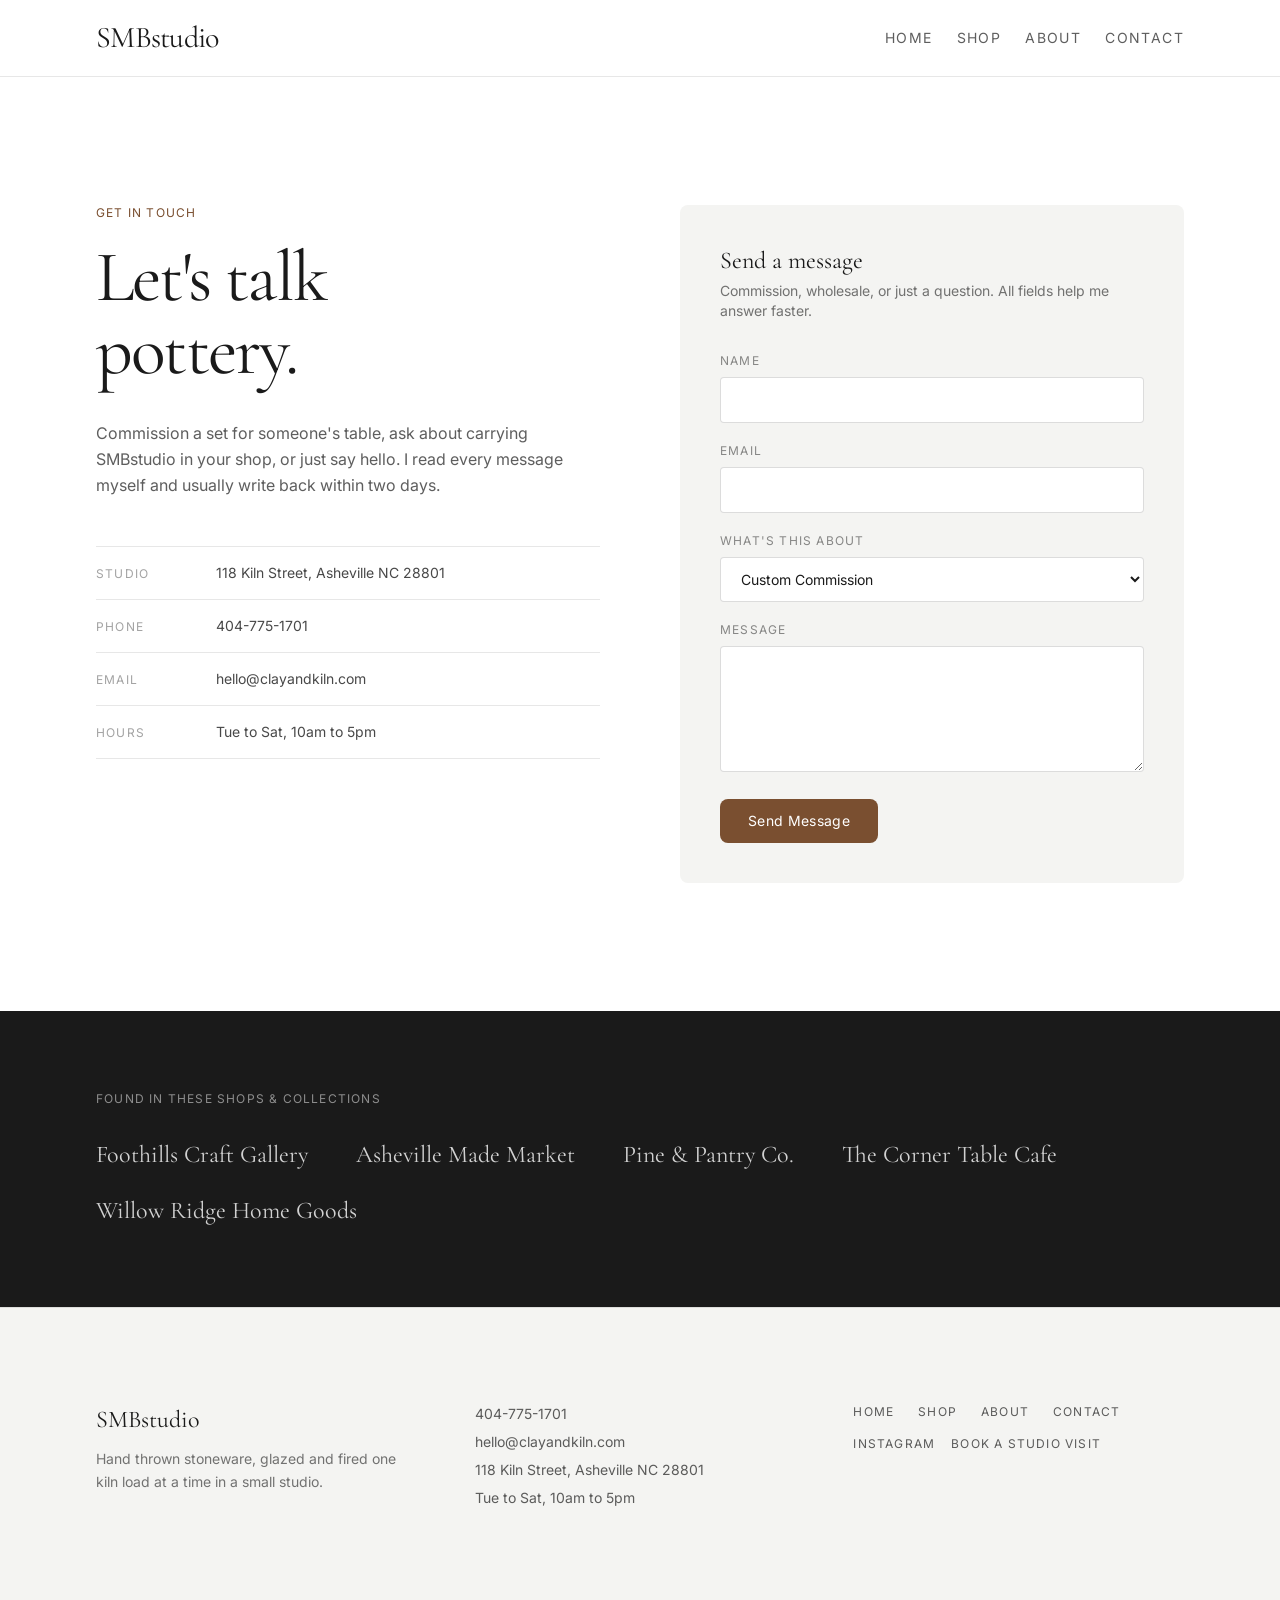
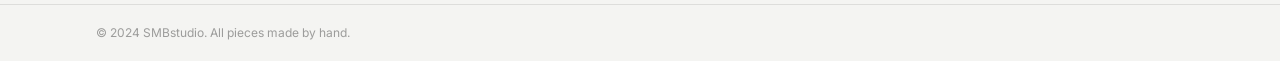
<file: contact.html>
<!DOCTYPE html><html lang="en"><head>
<meta charset="utf-8"/>
<meta name="viewport" content="width=device-width, initial-scale=1"/>
<title>Contact — Clay &amp; Kiln Pottery | Custom Orders &amp; Wholesale</title>
<meta name="description" content="Reach out to Clay &amp; Kiln Pottery about custom commissions, wholesale accounts, or general questions. Based in Asheville, NC, replies within two business days."/>
<link rel="canonical" href="https://smbstudio-97dd.sites.tibly.ai/contact"/>
<meta property="og:type" content="website"/>
<meta property="og:url" content="https://smbstudio-97dd.sites.tibly.ai/contact"/>
<meta property="og:site_name" content="SMBstudio"/>
<meta property="og:title" content="Contact — Clay &amp; Kiln Pottery | Custom Orders &amp; Wholesale"/>
<meta property="og:description" content="Reach out to Clay &amp; Kiln Pottery about custom commissions, wholesale accounts, or general questions. Based in Asheville, NC, replies within two business days."/>
<meta name="twitter:card" content="summary_large_image"/>
<link rel="icon" href="/favicon.svg" type="image/svg+xml"/>
<link rel="preconnect" href="https://fonts.googleapis.com"/>
<link rel="preconnect" href="https://fonts.gstatic.com" crossorigin=""/>
<link href="https://fonts.googleapis.com/css2?family=Cormorant+Garamond:ital,wght@0,400;0,500;0,600;1,400&amp;family=Inter:wght@400;500;600&amp;display=swap" rel="stylesheet"/>
<link rel="stylesheet" href="/styles.css?v=6ec31b27"/>
</head>
<body>
<!-- block:header -->
<header class="w-full bg-white border-b border-ink/10 sticky top-0 z-30">
  <div class="max-w-6xl mx-auto px-5 sm:px-8 py-5 flex flex-col sm:flex-row sm:items-center sm:justify-between gap-3">
    <a href="/" class="font-display text-2xl md:text-3xl tracking-tight text-ink">
      <span data-tibly-field="business-name">SMBstudio</span>
    </a>
    <nav class="flex flex-wrap gap-x-6 gap-y-2 font-body text-xs sm:text-sm uppercase tracking-widest text-ink/70">
      <a href="/" class="hover:text-accent-600 transition-colors duration-200">Home</a>
      <a href="/shop" class="hover:text-accent-600 transition-colors duration-200">Shop</a>
      <a href="/about" class="hover:text-accent-600 transition-colors duration-200">About</a>
      <a href="/contact" class="hover:text-accent-600 transition-colors duration-200">Contact</a>
    </nav>
  </div>
</header>
<!-- /block:header -->
<!-- block:inquiry-cta -->
<section class="bg-white" data-block="inquiry-cta">
  <div class="max-w-6xl mx-auto px-5 sm:px-8 py-20 md:py-32 grid grid-cols-1 lg:grid-cols-2 gap-14 lg:gap-20">
    <div class="max-w-prose">
      <p class="font-body text-xs uppercase tracking-widest text-brand-600 mb-5">Get in Touch</p>
      <h1 class="font-display text-5xl md:text-7xl leading-[1.02] tracking-tight text-ink mb-8">
        Let&#39;s talk<br class="hidden sm:block"/> pottery.
      </h1>
      <p class="font-body text-base text-ink/70 leading-relaxed mb-12">
        Commission a set for someone&#39;s table, ask about carrying
        <span data-tibly-field="business-name">SMBstudio</span> in your shop, or just say hello.
        I read every message myself and usually write back within two days.
      </p>

      <dl class="font-body text-sm text-ink/80 divide-y divide-ink/10 border-t border-b border-ink/10">
        <div class="py-4 flex flex-col sm:flex-row sm:items-baseline gap-1 sm:gap-6">
          <dt class="uppercase tracking-widest text-xs text-ink/40 sm:w-24 shrink-0">Studio</dt>
          <dd data-tibly-field="address">118 Kiln Street, Asheville NC 28801</dd>
        </div>
        <div class="py-4 flex flex-col sm:flex-row sm:items-baseline gap-1 sm:gap-6">
          <dt class="uppercase tracking-widest text-xs text-ink/40 sm:w-24 shrink-0">Phone</dt>
          <dd>
            <a href="tel:4047751701" data-tibly-field="phone" class="hover:text-accent-600 transition-colors duration-200">404-775-1701</a>
          </dd>
        </div>
        <div class="py-4 flex flex-col sm:flex-row sm:items-baseline gap-1 sm:gap-6">
          <dt class="uppercase tracking-widest text-xs text-ink/40 sm:w-24 shrink-0">Email</dt>
          <dd>
            <a href="mailto:hello@clayandkiln.com" data-tibly-field="email" class="hover:text-accent-600 transition-colors duration-200 break-words">hello@clayandkiln.com</a>
          </dd>
        </div>
        <div class="py-4 flex flex-col sm:flex-row sm:items-baseline gap-1 sm:gap-6">
          <dt class="uppercase tracking-widest text-xs text-ink/40 sm:w-24 shrink-0">Hours</dt>
          <dd data-tibly-field="hours">Tue to Sat, 10am to 5pm</dd>
        </div>
      </dl>
    </div>

    <div class="card p-6 sm:p-10">
      <p class="font-display text-2xl text-ink mb-1">Send a message</p>
      <p class="font-body text-sm text-ink/60 mb-8">Commission, wholesale, or just a question. All fields help me answer faster.</p>
      <form method="POST" action="https://api.tibly.ai/api/public/site-forms" class="space-y-5">
        <input type="hidden" name="_page" value="/contact"/>
        <input type="text" name="_gotcha" class="hidden" tabindex="-1" autocomplete="off" aria-hidden="true"/>

        <div>
          <label for="name" class="block font-body text-xs uppercase tracking-widest text-ink/50 mb-2">Name</label>
          <input id="name" name="name" type="text" required="" class="w-full bg-white border border-ink/15 rounded-sm px-4 py-3 font-body text-sm text-ink focus:outline-none focus:ring-2 focus:ring-brand-300 focus:border-brand-400"/>
        </div>

        <div>
          <label for="email" class="block font-body text-xs uppercase tracking-widest text-ink/50 mb-2">Email</label>
          <input id="email" name="email" type="email" required="" class="w-full bg-white border border-ink/15 rounded-sm px-4 py-3 font-body text-sm text-ink focus:outline-none focus:ring-2 focus:ring-brand-300 focus:border-brand-400"/>
        </div>

        <div>
          <label for="topic" class="block font-body text-xs uppercase tracking-widest text-ink/50 mb-2">What&#39;s this about</label>
          <select id="topic" name="topic" class="w-full bg-white border border-ink/15 rounded-sm px-4 py-3 font-body text-sm text-ink focus:outline-none focus:ring-2 focus:ring-brand-300 focus:border-brand-400">
            <option>Custom Commission</option>
            <option>Wholesale Inquiry</option>
            <option>General Question</option>
          </select>
        </div>

        <div>
          <label for="message" class="block font-body text-xs uppercase tracking-widest text-ink/50 mb-2">Message</label>
          <textarea id="message" name="message" rows="5" required="" class="w-full bg-white border border-ink/15 rounded-sm px-4 py-3 font-body text-sm text-ink focus:outline-none focus:ring-2 focus:ring-brand-300 focus:border-brand-400"></textarea>
        </div>

        <button type="submit" class="btn w-full sm:w-auto">Send Message</button>
      </form>
    </div>
  </div>
</section>
<!-- /block:inquiry-cta -->
<!-- block:clients-strip -->
<section class="bg-ink" data-block="clients-strip">
  <div class="max-w-6xl mx-auto px-5 sm:px-8 py-14 md:py-20">
    <p class="font-body text-xs uppercase tracking-widest text-white/50 mb-8 text-center md:text-left">Found in these shops &amp; collections</p>
    <div class="flex flex-wrap justify-center md:justify-start items-center gap-x-12 gap-y-6">
      <span class="font-display text-xl md:text-2xl text-white/80">Foothills Craft Gallery</span>
      <span class="font-display text-xl md:text-2xl text-white/80">Asheville Made Market</span>
      <span class="font-display text-xl md:text-2xl text-white/80">Pine &amp; Pantry Co.</span>
      <span class="font-display text-xl md:text-2xl text-white/80">The Corner Table Cafe</span>
      <span class="font-display text-xl md:text-2xl text-white/80">Willow Ridge Home Goods</span>
    </div>
  </div>
</section>
<!-- /block:clients-strip -->
<!-- block:footer -->
<footer class="w-full bg-surface border-t border-ink/10">
  <div class="max-w-6xl mx-auto px-5 sm:px-8 py-16 md:py-24 grid grid-cols-1 md:grid-cols-3 gap-12">
    <div>
      <p class="font-display text-2xl text-ink mb-3">
        <span data-tibly-field="business-name">SMBstudio</span>
      </p>
      <p class="font-body text-sm text-ink/60 leading-relaxed max-w-xs">
        Hand thrown stoneware, glazed and fired one kiln load at a time in a small studio.
      </p>
    </div>

    <div class="font-body text-sm text-ink/70 space-y-2">
      <p>
        <a href="tel:4047751701" data-tibly-field="phone" class="hover:text-accent-600 transition-colors duration-200">404-775-1701</a>
      </p>
      <p>
        <a href="mailto:hello@clayandkiln.com" data-tibly-field="email" class="hover:text-accent-600 transition-colors duration-200">hello@clayandkiln.com</a>
      </p>
      <p data-tibly-field="address">118 Kiln Street, Asheville NC 28801</p>
      <p data-tibly-field="hours">Tue to Sat, 10am to 5pm</p>
    </div>

    <div class="flex flex-col gap-4">
      <nav class="flex flex-wrap gap-x-6 gap-y-2 font-body text-xs uppercase tracking-widest text-ink/70">
        <a href="/" class="hover:text-accent-600 transition-colors duration-200">Home</a>
        <a href="/shop" class="hover:text-accent-600 transition-colors duration-200">Shop</a>
        <a href="/about" class="hover:text-accent-600 transition-colors duration-200">About</a>
        <a href="/contact" class="hover:text-accent-600 transition-colors duration-200">Contact</a>
      </nav>
      <div data-tibly-field="links" class="flex flex-wrap gap-4 font-body text-xs uppercase tracking-widest text-ink/70">
        <a href="https://instagram.com" class="hover:text-accent-600 transition-colors duration-200">Instagram</a>
        <a href="/contact" class="hover:text-accent-600 transition-colors duration-200">Book a Studio Visit</a>
      </div>
    </div>
  </div>
  <div class="border-t border-ink/10">
    <p class="max-w-6xl mx-auto px-5 sm:px-8 py-5 font-body text-xs text-ink/40">
      © 2024 <span data-tibly-field="business-name">SMBstudio</span>. All pieces made by hand.
    </p>
  </div>
</footer>
<!-- /block:footer -->
  <script async="" src="https://api.tibly.ai/widget/v1.js"></script>


</body></html>
</file>
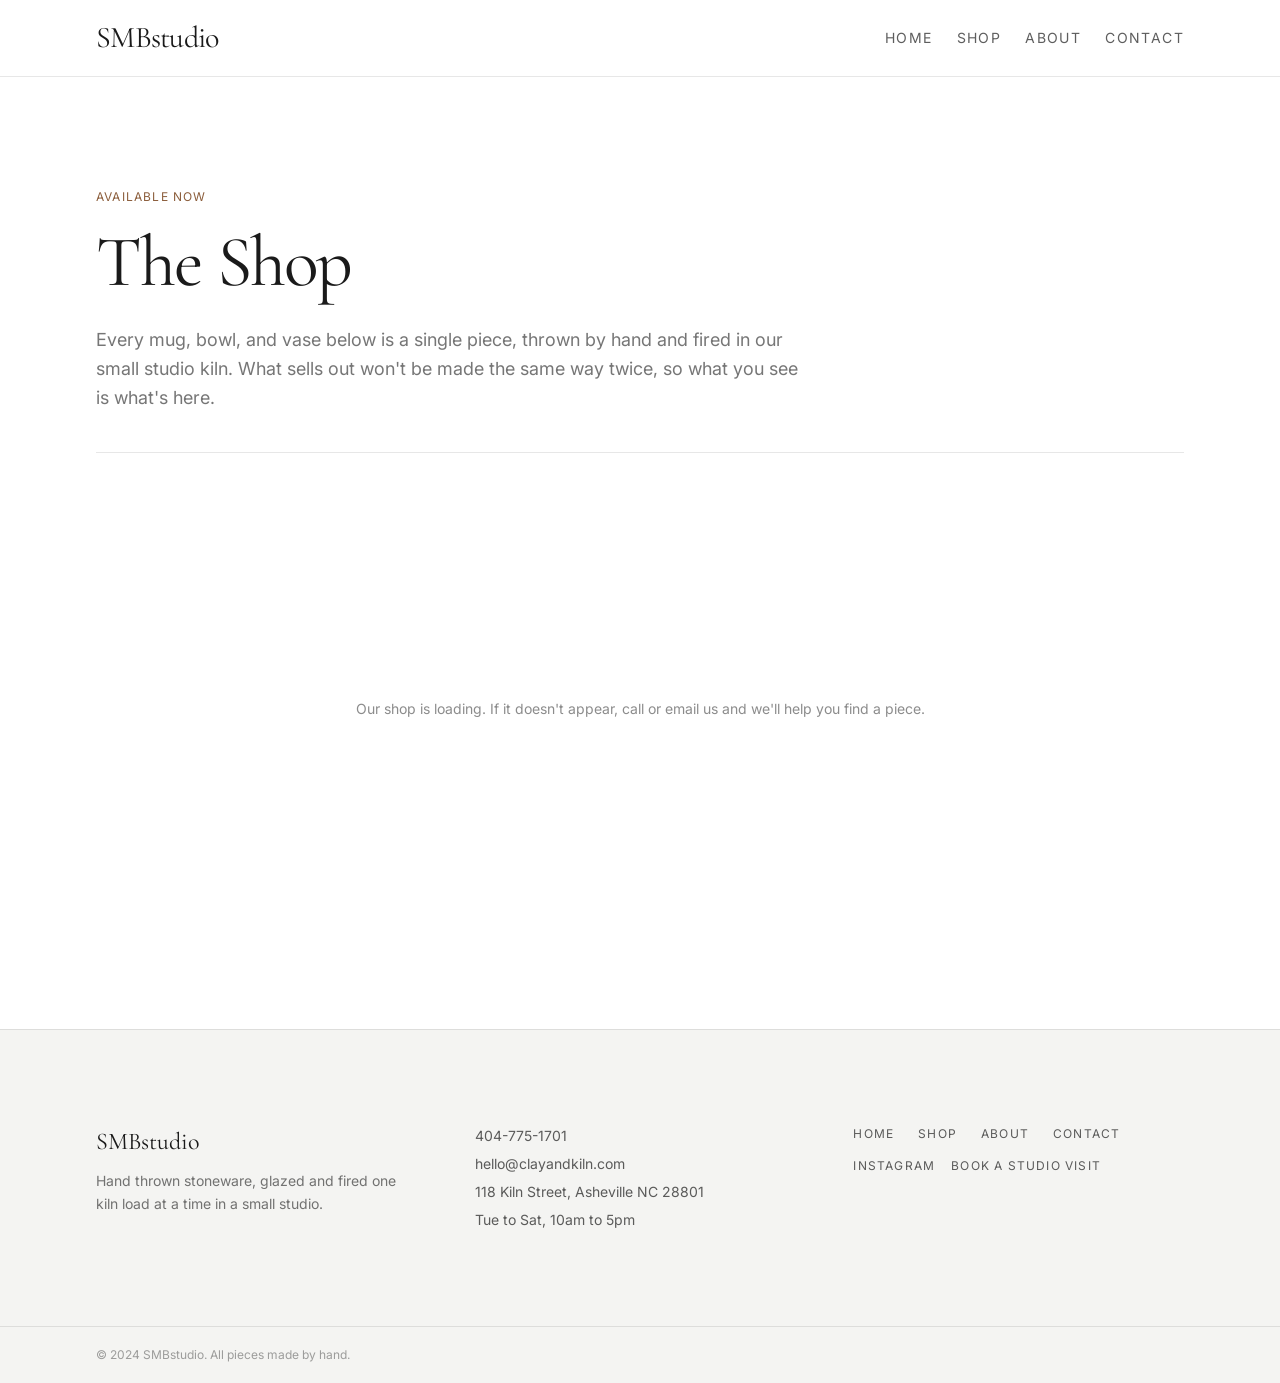
<file: shop.html>
<!DOCTYPE html><html lang="en"><head>
<meta charset="utf-8"/>
<meta name="viewport" content="width=device-width, initial-scale=1"/>
<title>Shop | Clay &amp; Kiln Pottery</title>
<meta name="description" content="Browse handmade stoneware mugs, bowls, and vases from Clay &amp; Kiln Pottery. Each piece is thrown, glazed, and fired by hand in small batches."/>
<link rel="canonical" href="https://smbstudio-97dd.sites.tibly.ai/shop"/>
<meta property="og:type" content="website"/>
<meta property="og:url" content="https://smbstudio-97dd.sites.tibly.ai/shop"/>
<meta property="og:site_name" content="SMBstudio"/>
<meta property="og:title" content="Shop | Clay &amp; Kiln Pottery"/>
<meta property="og:description" content="Browse handmade stoneware mugs, bowls, and vases from Clay &amp; Kiln Pottery. Each piece is thrown, glazed, and fired by hand in small batches."/>
<meta name="twitter:card" content="summary_large_image"/>
<link rel="icon" href="/favicon.svg" type="image/svg+xml"/>
<link rel="preconnect" href="https://fonts.googleapis.com"/>
<link rel="preconnect" href="https://fonts.gstatic.com" crossorigin=""/>
<link href="https://fonts.googleapis.com/css2?family=Cormorant+Garamond:ital,wght@0,400;0,500;0,600;1,400&amp;family=Inter:wght@400;500;600&amp;display=swap" rel="stylesheet"/>
<link rel="stylesheet" href="/styles.css?v=928d18cf"/>
</head>
<body>
<!-- block:header -->
<header class="w-full bg-white border-b border-ink/10 sticky top-0 z-30">
  <div class="max-w-6xl mx-auto px-5 sm:px-8 py-5 flex flex-col sm:flex-row sm:items-center sm:justify-between gap-3">
    <a href="/" class="font-display text-2xl md:text-3xl tracking-tight text-ink">
      <span data-tibly-field="business-name">SMBstudio</span>
    </a>
    <nav class="flex flex-wrap gap-x-6 gap-y-2 font-body text-xs sm:text-sm uppercase tracking-widest text-ink/70">
      <a href="/" class="hover:text-accent-600 transition-colors duration-200">Home</a>
      <a href="/shop" class="hover:text-accent-600 transition-colors duration-200">Shop</a>
      <a href="/about" class="hover:text-accent-600 transition-colors duration-200">About</a>
      <a href="/contact" class="hover:text-accent-600 transition-colors duration-200">Contact</a>
    </nav>
  </div>
</header>
<!-- /block:header -->
<!-- block:shop -->
<section class="w-full bg-white" data-block="shop">
  <div class="max-w-6xl mx-auto px-5 sm:px-8 pt-16 md:pt-28 pb-10 md:pb-16">
    <p class="font-body text-xs uppercase tracking-widest text-brand-500 mb-5">Available Now</p>
    <h1 class="font-display text-5xl md:text-7xl leading-[1.05] tracking-tight text-ink max-w-3xl">
      The Shop
    </h1>
    <p class="font-body text-base md:text-lg text-ink/60 max-w-prose mt-6 leading-relaxed">
      Every mug, bowl, and vase below is a single piece, thrown by hand and fired in our small studio kiln. What sells out won&#39;t be made the same way twice, so what you see is what&#39;s here.
    </p>
    <div class="mt-10 border-t border-ink/10"></div>
  </div>

  <div class="max-w-6xl mx-auto px-5 sm:px-8 pb-24 md:pb-32">
    <div data-tibly-store="" class="w-full min-h-[24rem] flex items-center justify-center">
      <p class="font-body text-sm text-ink/50 text-center px-6">
        Our shop is loading. If it doesn&#39;t appear, call or email us and we&#39;ll help you find a piece.
      </p>
    </div>
  </div>
</section>
<!-- /block:shop -->
<!-- block:footer -->
<footer class="w-full bg-surface border-t border-ink/10">
  <div class="max-w-6xl mx-auto px-5 sm:px-8 py-16 md:py-24 grid grid-cols-1 md:grid-cols-3 gap-12">
    <div>
      <p class="font-display text-2xl text-ink mb-3">
        <span data-tibly-field="business-name">SMBstudio</span>
      </p>
      <p class="font-body text-sm text-ink/60 leading-relaxed max-w-xs">
        Hand thrown stoneware, glazed and fired one kiln load at a time in a small studio.
      </p>
    </div>

    <div class="font-body text-sm text-ink/70 space-y-2">
      <p>
        <a href="tel:4047751701" data-tibly-field="phone" class="hover:text-accent-600 transition-colors duration-200">404-775-1701</a>
      </p>
      <p>
        <a href="mailto:hello@clayandkiln.com" data-tibly-field="email" class="hover:text-accent-600 transition-colors duration-200">hello@clayandkiln.com</a>
      </p>
      <p data-tibly-field="address">118 Kiln Street, Asheville NC 28801</p>
      <p data-tibly-field="hours">Tue to Sat, 10am to 5pm</p>
    </div>

    <div class="flex flex-col gap-4">
      <nav class="flex flex-wrap gap-x-6 gap-y-2 font-body text-xs uppercase tracking-widest text-ink/70">
        <a href="/" class="hover:text-accent-600 transition-colors duration-200">Home</a>
        <a href="/shop" class="hover:text-accent-600 transition-colors duration-200">Shop</a>
        <a href="/about" class="hover:text-accent-600 transition-colors duration-200">About</a>
        <a href="/contact" class="hover:text-accent-600 transition-colors duration-200">Contact</a>
      </nav>
      <div data-tibly-field="links" class="flex flex-wrap gap-4 font-body text-xs uppercase tracking-widest text-ink/70">
        <a href="https://instagram.com" class="hover:text-accent-600 transition-colors duration-200">Instagram</a>
        <a href="/contact" class="hover:text-accent-600 transition-colors duration-200">Book a Studio Visit</a>
      </div>
    </div>
  </div>
  <div class="border-t border-ink/10">
    <p class="max-w-6xl mx-auto px-5 sm:px-8 py-5 font-body text-xs text-ink/40">
      © 2024 <span data-tibly-field="business-name">SMBstudio</span>. All pieces made by hand.
    </p>
  </div>
</footer>
<!-- /block:footer -->
  <script async="" src="https://api.tibly.ai/widget/v1.js"></script>


</body></html>
</file>
<file: styles.css>
/*! tailwindcss v4.3.2 | MIT License | https://tailwindcss.com */
@layer properties{@supports (((-webkit-hyphens:none)) and (not (margin-trim:inline))) or ((-moz-orient:inline) and (not (color:rgb(from red r g b)))){*,:before,:after,::backdrop{--tw-space-y-reverse:0;--tw-divide-y-reverse:0;--tw-border-style:solid;--tw-leading:initial;--tw-tracking:initial;--tw-shadow:0 0 #0000;--tw-shadow-color:initial;--tw-shadow-alpha:100%;--tw-inset-shadow:0 0 #0000;--tw-inset-shadow-color:initial;--tw-inset-shadow-alpha:100%;--tw-ring-color:initial;--tw-ring-shadow:0 0 #0000;--tw-inset-ring-color:initial;--tw-inset-ring-shadow:0 0 #0000;--tw-ring-inset:initial;--tw-ring-offset-width:0px;--tw-ring-offset-color:#fff;--tw-ring-offset-shadow:0 0 #0000;--tw-duration:initial}}}@layer theme{:root,:host{--font-sans:ui-sans-serif, system-ui, sans-serif, "Apple Color Emoji", "Segoe UI Emoji", "Segoe UI Symbol", "Noto Color Emoji";--font-mono:ui-monospace, SFMono-Regular, Menlo, Monaco, Consolas, "Liberation Mono", "Courier New", monospace;--color-white:#fff;--spacing:.25rem;--container-xs:20rem;--container-sm:24rem;--container-md:28rem;--container-xl:36rem;--container-2xl:42rem;--container-3xl:48rem;--container-6xl:72rem;--text-xs:.75rem;--text-xs--line-height:calc(1 / .75);--text-sm:.875rem;--text-sm--line-height:calc(1.25 / .875);--text-base:1rem;--text-base--line-height:calc(1.5 / 1);--text-lg:1.125rem;--text-lg--line-height:calc(1.75 / 1.125);--text-xl:1.25rem;--text-xl--line-height:calc(1.75 / 1.25);--text-2xl:1.5rem;--text-2xl--line-height:calc(2 / 1.5);--text-3xl:1.875rem;--text-3xl--line-height:calc(2.25 / 1.875);--text-4xl:2.25rem;--text-4xl--line-height:calc(2.5 / 2.25);--text-5xl:3rem;--text-5xl--line-height:1;--text-6xl:3.75rem;--text-6xl--line-height:1;--text-7xl:4.5rem;--text-7xl--line-height:1;--text-8xl:6rem;--text-8xl--line-height:1;--tracking-tight:-.025em;--tracking-wide:.025em;--tracking-widest:.1em;--leading-tight:1.25;--leading-relaxed:1.625;--radius-sm:.25rem;--radius-md:.5rem;--default-transition-duration:.15s;--default-transition-timing-function:cubic-bezier(.4, 0, .2, 1);--default-font-family:var(--font-sans);--default-mono-font-family:var(--font-mono);--color-brand-50:#faf6f3;--color-brand-100:#f3eae1;--color-brand-200:#e4d2c0;--color-brand-300:#d3b79c;--color-brand-400:#b98f6d;--color-brand-500:#8c5e3c;--color-brand-600:#7a4f30;--color-brand-700:#634027;--color-brand-800:#4d311f;--color-brand-900:#382417;--color-accent-50:#faf6ee;--color-accent-100:#f3e9d6;--color-accent-200:#e7d3ac;--color-accent-300:#dbbc82;--color-accent-400:#d2ae68;--color-accent-500:#c9a876;--color-accent-600:#b3925f;--color-accent-700:#8c7249;--color-accent-800:#665233;--color-accent-900:#40331f;--color-surface:#f4f4f2;--color-ink:#1a1a1a;--font-display:"Cormorant Garamond", serif;--font-body:"Inter", sans-serif}}@layer base{*,:after,:before,::backdrop{box-sizing:border-box;border:0 solid;margin:0;padding:0}::file-selector-button{box-sizing:border-box;border:0 solid;margin:0;padding:0}html,:host{-webkit-text-size-adjust:100%;tab-size:4;line-height:1.5;font-family:var(--default-font-family,ui-sans-serif, system-ui, sans-serif, "Apple Color Emoji", "Segoe UI Emoji", "Segoe UI Symbol", "Noto Color Emoji");font-feature-settings:var(--default-font-feature-settings,normal);font-variation-settings:var(--default-font-variation-settings,normal);-webkit-tap-highlight-color:transparent}hr{height:0;color:inherit;border-top-width:1px}abbr:where([title]){-webkit-text-decoration:underline dotted;text-decoration:underline dotted}h1,h2,h3,h4,h5,h6{font-size:inherit;font-weight:inherit}a{color:inherit;-webkit-text-decoration:inherit;-webkit-text-decoration:inherit;-webkit-text-decoration:inherit;text-decoration:inherit}b,strong{font-weight:bolder}code,kbd,samp,pre{font-family:var(--default-mono-font-family,ui-monospace, SFMono-Regular, Menlo, Monaco, Consolas, "Liberation Mono", "Courier New", monospace);font-feature-settings:var(--default-mono-font-feature-settings,normal);font-variation-settings:var(--default-mono-font-variation-settings,normal);font-size:1em}small{font-size:80%}sub,sup{vertical-align:baseline;font-size:75%;line-height:0;position:relative}sub{bottom:-.25em}sup{top:-.5em}table{text-indent:0;border-color:inherit;border-collapse:collapse}:-moz-focusring{outline:auto}progress{vertical-align:baseline}summary{display:list-item}ol,ul,menu{list-style:none}img,svg,video,canvas,audio,iframe,embed,object{vertical-align:middle;display:block}img,video{max-width:100%;height:auto}button,input,select,optgroup,textarea{font:inherit;font-feature-settings:inherit;font-variation-settings:inherit;letter-spacing:inherit;color:inherit;opacity:1;background-color:#0000;border-radius:0}::file-selector-button{font:inherit;font-feature-settings:inherit;font-variation-settings:inherit;letter-spacing:inherit;color:inherit;opacity:1;background-color:#0000;border-radius:0}:where(select:is([multiple],[size])) optgroup{font-weight:bolder}:where(select:is([multiple],[size])) optgroup option{padding-inline-start:20px}::file-selector-button{margin-inline-end:4px}::placeholder{opacity:1}@supports (not ((-webkit-appearance:-apple-pay-button))) or (contain-intrinsic-size:1px){::placeholder{color:currentColor}@supports (color:color-mix(in lab, red, red)){::placeholder{color:color-mix(in oklab, currentcolor 50%, transparent)}}}textarea{resize:vertical}::-webkit-search-decoration{-webkit-appearance:none}::-webkit-date-and-time-value{min-height:1lh;text-align:inherit}::-webkit-datetime-edit{display:inline-flex}::-webkit-datetime-edit-fields-wrapper{padding:0}::-webkit-datetime-edit{padding-block:0}::-webkit-datetime-edit-year-field{padding-block:0}::-webkit-datetime-edit-month-field{padding-block:0}::-webkit-datetime-edit-day-field{padding-block:0}::-webkit-datetime-edit-hour-field{padding-block:0}::-webkit-datetime-edit-minute-field{padding-block:0}::-webkit-datetime-edit-second-field{padding-block:0}::-webkit-datetime-edit-millisecond-field{padding-block:0}::-webkit-datetime-edit-meridiem-field{padding-block:0}::-webkit-calendar-picker-indicator{line-height:1}:-moz-ui-invalid{box-shadow:none}button,input:where([type=button],[type=reset],[type=submit]){appearance:button}::file-selector-button{appearance:button}::-webkit-inner-spin-button{height:auto}::-webkit-outer-spin-button{height:auto}[hidden]:where(:not([hidden=until-found])){display:none!important}}@layer components{.btn{border-radius:var(--radius-md);background-color:var(--color-brand-600);padding-inline:calc(var(--spacing) * 7);padding-block:calc(var(--spacing) * 3);font-family:var(--font-body);font-size:var(--text-sm);line-height:var(--tw-leading,var(--text-sm--line-height));--tw-tracking:var(--tracking-wide);letter-spacing:var(--tracking-wide);color:var(--color-white);transition-property:color,background-color,border-color,outline-color,text-decoration-color,fill,stroke,--tw-gradient-from,--tw-gradient-via,--tw-gradient-to;transition-timing-function:var(--tw-ease,var(--default-transition-timing-function));transition-duration:var(--tw-duration,var(--default-transition-duration));--tw-duration:.2s;justify-content:center;align-items:center;transition-duration:.2s;display:inline-flex}@media (hover:hover){.btn:hover{background-color:var(--color-brand-700)}}.btn:focus{--tw-ring-shadow:var(--tw-ring-inset,) 0 0 0 calc(2px + var(--tw-ring-offset-width)) var(--tw-ring-color,currentcolor);box-shadow:var(--tw-inset-shadow), var(--tw-inset-ring-shadow), var(--tw-ring-offset-shadow), var(--tw-ring-shadow), var(--tw-shadow);--tw-ring-color:var(--color-brand-300);--tw-outline-style:none;outline-style:none}.btn-secondary{border-radius:var(--radius-md);border-style:var(--tw-border-style);border-width:1px;border-color:var(--color-brand-600);padding-inline:calc(var(--spacing) * 7);padding-block:calc(var(--spacing) * 3);font-family:var(--font-body);font-size:var(--text-sm);line-height:var(--tw-leading,var(--text-sm--line-height));--tw-tracking:var(--tracking-wide);letter-spacing:var(--tracking-wide);color:var(--color-brand-600);transition-property:color,background-color,border-color,outline-color,text-decoration-color,fill,stroke,--tw-gradient-from,--tw-gradient-via,--tw-gradient-to;transition-timing-function:var(--tw-ease,var(--default-transition-timing-function));transition-duration:var(--tw-duration,var(--default-transition-duration));--tw-duration:.2s;justify-content:center;align-items:center;transition-duration:.2s;display:inline-flex}@media (hover:hover){.btn-secondary:hover{background-color:var(--color-brand-50)}}.btn-secondary:focus{--tw-ring-shadow:var(--tw-ring-inset,) 0 0 0 calc(2px + var(--tw-ring-offset-width)) var(--tw-ring-color,currentcolor);box-shadow:var(--tw-inset-shadow), var(--tw-inset-ring-shadow), var(--tw-ring-offset-shadow), var(--tw-ring-shadow), var(--tw-shadow);--tw-ring-color:var(--color-brand-200);--tw-outline-style:none;outline-style:none}.card{border-radius:var(--radius-md);background-color:var(--color-surface);overflow:hidden}}@layer utilities{.sticky{position:sticky}.top-0{top:0}.z-30{z-index:30}.order-1{order:1}.order-2{order:2}.col-span-1{grid-column:span 1/span 1}.col-span-2{grid-column:span 2/span 2}.mx-auto{margin-inline:auto}.mt-1{margin-top:var(--spacing)}.mt-2{margin-top:calc(var(--spacing) * 2)}.mt-4{margin-top:calc(var(--spacing) * 4)}.mt-6{margin-top:calc(var(--spacing) * 6)}.mt-8{margin-top:calc(var(--spacing) * 8)}.mt-10{margin-top:calc(var(--spacing) * 10)}.mb-1{margin-bottom:var(--spacing)}.mb-2{margin-bottom:calc(var(--spacing) * 2)}.mb-3{margin-bottom:calc(var(--spacing) * 3)}.mb-4{margin-bottom:calc(var(--spacing) * 4)}.mb-5{margin-bottom:calc(var(--spacing) * 5)}.mb-6{margin-bottom:calc(var(--spacing) * 6)}.mb-8{margin-bottom:calc(var(--spacing) * 8)}.mb-10{margin-bottom:calc(var(--spacing) * 10)}.mb-12{margin-bottom:calc(var(--spacing) * 12)}.mb-14{margin-bottom:calc(var(--spacing) * 14)}.mb-16{margin-bottom:calc(var(--spacing) * 16)}.block{display:block}.flex{display:flex}.grid{display:grid}.hidden{display:none}.table{display:table}.aspect-\[3\/4\]{aspect-ratio:3/4}.aspect-\[4\/3\]{aspect-ratio:4/3}.aspect-\[4\/5\]{aspect-ratio:4/5}.aspect-\[16\/10\]{aspect-ratio:16/10}.aspect-square{aspect-ratio:1}.h-auto{height:auto}.h-full{height:100%}.min-h-\[24rem\]{min-height:24rem}.w-fit{width:fit-content}.w-full{width:100%}.max-w-2xl{max-width:var(--container-2xl)}.max-w-3xl{max-width:var(--container-3xl)}.max-w-6xl{max-width:var(--container-6xl)}.max-w-md{max-width:var(--container-md)}.max-w-prose{max-width:65ch}.max-w-sm{max-width:var(--container-sm)}.max-w-xl{max-width:var(--container-xl)}.max-w-xs{max-width:var(--container-xs)}.shrink-0{flex-shrink:0}.resize-none{resize:none}.grid-flow-dense{grid-auto-flow:dense}.grid-cols-1{grid-template-columns:repeat(1,minmax(0,1fr))}.grid-cols-2{grid-template-columns:repeat(2,minmax(0,1fr))}.grid-cols-3{grid-template-columns:repeat(3,minmax(0,1fr))}.flex-col{flex-direction:column}.flex-wrap{flex-wrap:wrap}.items-center{align-items:center}.justify-center{justify-content:center}.gap-1{gap:var(--spacing)}.gap-1\.5{gap:calc(var(--spacing) * 1.5)}.gap-3{gap:calc(var(--spacing) * 3)}.gap-4{gap:calc(var(--spacing) * 4)}.gap-6{gap:calc(var(--spacing) * 6)}.gap-10{gap:calc(var(--spacing) * 10)}.gap-12{gap:calc(var(--spacing) * 12)}.gap-14{gap:calc(var(--spacing) * 14)}:where(.space-y-2>:not(:last-child)){--tw-space-y-reverse:0;margin-block-start:calc(calc(var(--spacing) * 2) * var(--tw-space-y-reverse));margin-block-end:calc(calc(var(--spacing) * 2) * calc(1 - var(--tw-space-y-reverse)))}:where(.space-y-5>:not(:last-child)){--tw-space-y-reverse:0;margin-block-start:calc(calc(var(--spacing) * 5) * var(--tw-space-y-reverse));margin-block-end:calc(calc(var(--spacing) * 5) * calc(1 - var(--tw-space-y-reverse)))}.gap-x-6{column-gap:calc(var(--spacing) * 6)}.gap-x-8{column-gap:calc(var(--spacing) * 8)}.gap-x-10{column-gap:calc(var(--spacing) * 10)}.gap-x-12{column-gap:calc(var(--spacing) * 12)}.gap-y-2{row-gap:calc(var(--spacing) * 2)}.gap-y-6{row-gap:calc(var(--spacing) * 6)}.gap-y-10{row-gap:calc(var(--spacing) * 10)}.gap-y-12{row-gap:calc(var(--spacing) * 12)}.gap-y-14{row-gap:calc(var(--spacing) * 14)}:where(.divide-y>:not(:last-child)){--tw-divide-y-reverse:0;border-bottom-style:var(--tw-border-style);border-top-style:var(--tw-border-style);border-top-width:calc(1px * var(--tw-divide-y-reverse));border-bottom-width:calc(1px * calc(1 - var(--tw-divide-y-reverse)))}:where(.divide-ink\/10>:not(:last-child)){border-color:#1a1a1a1a}@supports (color:color-mix(in lab, red, red)){:where(.divide-ink\/10>:not(:last-child)){border-color:color-mix(in oklab, var(--color-ink) 10%, transparent)}}.rounded-md{border-radius:var(--radius-md)}.rounded-sm{border-radius:var(--radius-sm)}.border{border-style:var(--tw-border-style);border-width:1px}.border-t{border-top-style:var(--tw-border-style);border-top-width:1px}.border-b{border-bottom-style:var(--tw-border-style);border-bottom-width:1px}.border-brand-600\/40{border-color:#7a4f3066}@supports (color:color-mix(in lab, red, red)){.border-brand-600\/40{border-color:color-mix(in oklab, var(--color-brand-600) 40%, transparent)}}.border-ink\/10{border-color:#1a1a1a1a}@supports (color:color-mix(in lab, red, red)){.border-ink\/10{border-color:color-mix(in oklab, var(--color-ink) 10%, transparent)}}.border-ink\/15{border-color:#1a1a1a26}@supports (color:color-mix(in lab, red, red)){.border-ink\/15{border-color:color-mix(in oklab, var(--color-ink) 15%, transparent)}}.border-white\/50{border-color:#ffffff80}@supports (color:color-mix(in lab, red, red)){.border-white\/50{border-color:color-mix(in oklab, var(--color-white) 50%, transparent)}}.bg-ink{background-color:var(--color-ink)}.bg-surface{background-color:var(--color-surface)}.bg-white{background-color:var(--color-white)}.object-cover{object-fit:cover}.p-5{padding:calc(var(--spacing) * 5)}.p-6{padding:calc(var(--spacing) * 6)}.px-4{padding-inline:calc(var(--spacing) * 4)}.px-5{padding-inline:calc(var(--spacing) * 5)}.px-6{padding-inline:calc(var(--spacing) * 6)}.py-3{padding-block:calc(var(--spacing) * 3)}.py-4{padding-block:calc(var(--spacing) * 4)}.py-5{padding-block:calc(var(--spacing) * 5)}.py-14{padding-block:calc(var(--spacing) * 14)}.py-16{padding-block:calc(var(--spacing) * 16)}.py-20{padding-block:calc(var(--spacing) * 20)}.pt-5{padding-top:calc(var(--spacing) * 5)}.pt-6{padding-top:calc(var(--spacing) * 6)}.pt-8{padding-top:calc(var(--spacing) * 8)}.pt-16{padding-top:calc(var(--spacing) * 16)}.pt-20{padding-top:calc(var(--spacing) * 20)}.pb-1{padding-bottom:var(--spacing)}.pb-10{padding-bottom:calc(var(--spacing) * 10)}.pb-16{padding-bottom:calc(var(--spacing) * 16)}.pb-20{padding-bottom:calc(var(--spacing) * 20)}.pb-24{padding-bottom:calc(var(--spacing) * 24)}.text-center{text-align:center}.font-body{font-family:var(--font-body)}.font-display{font-family:var(--font-display)}.text-2xl{font-size:var(--text-2xl);line-height:var(--tw-leading,var(--text-2xl--line-height))}.text-3xl{font-size:var(--text-3xl);line-height:var(--tw-leading,var(--text-3xl--line-height))}.text-4xl{font-size:var(--text-4xl);line-height:var(--tw-leading,var(--text-4xl--line-height))}.text-5xl{font-size:var(--text-5xl);line-height:var(--tw-leading,var(--text-5xl--line-height))}.text-base{font-size:var(--text-base);line-height:var(--tw-leading,var(--text-base--line-height))}.text-sm{font-size:var(--text-sm);line-height:var(--tw-leading,var(--text-sm--line-height))}.text-xl{font-size:var(--text-xl);line-height:var(--tw-leading,var(--text-xl--line-height))}.text-xs{font-size:var(--text-xs);line-height:var(--tw-leading,var(--text-xs--line-height))}.leading-\[0\.95\]{--tw-leading:.95;line-height:.95}.leading-\[1\.02\]{--tw-leading:1.02;line-height:1.02}.leading-\[1\.05\]{--tw-leading:1.05;line-height:1.05}.leading-none{--tw-leading:1;line-height:1}.leading-relaxed{--tw-leading:var(--leading-relaxed);line-height:var(--leading-relaxed)}.leading-tight{--tw-leading:var(--leading-tight);line-height:var(--leading-tight)}.tracking-tight{--tw-tracking:var(--tracking-tight);letter-spacing:var(--tracking-tight)}.tracking-widest{--tw-tracking:var(--tracking-widest);letter-spacing:var(--tracking-widest)}.break-words{overflow-wrap:break-word}.text-accent-400{color:var(--color-accent-400)}.text-accent-600{color:var(--color-accent-600)}.text-brand-300{color:var(--color-brand-300)}.text-brand-500{color:var(--color-brand-500)}.text-brand-600{color:var(--color-brand-600)}.text-ink{color:var(--color-ink)}.text-ink\/40{color:#1a1a1a66}@supports (color:color-mix(in lab, red, red)){.text-ink\/40{color:color-mix(in oklab, var(--color-ink) 40%, transparent)}}.text-ink\/50{color:#1a1a1a80}@supports (color:color-mix(in lab, red, red)){.text-ink\/50{color:color-mix(in oklab, var(--color-ink) 50%, transparent)}}.text-ink\/60{color:#1a1a1a99}@supports (color:color-mix(in lab, red, red)){.text-ink\/60{color:color-mix(in oklab, var(--color-ink) 60%, transparent)}}.text-ink\/70{color:#1a1a1ab3}@supports (color:color-mix(in lab, red, red)){.text-ink\/70{color:color-mix(in oklab, var(--color-ink) 70%, transparent)}}.text-ink\/80{color:#1a1a1acc}@supports (color:color-mix(in lab, red, red)){.text-ink\/80{color:color-mix(in oklab, var(--color-ink) 80%, transparent)}}.text-white{color:var(--color-white)}.text-white\/40{color:#fff6}@supports (color:color-mix(in lab, red, red)){.text-white\/40{color:color-mix(in oklab, var(--color-white) 40%, transparent)}}.text-white\/50{color:#ffffff80}@supports (color:color-mix(in lab, red, red)){.text-white\/50{color:color-mix(in oklab, var(--color-white) 50%, transparent)}}.text-white\/60{color:#fff9}@supports (color:color-mix(in lab, red, red)){.text-white\/60{color:color-mix(in oklab, var(--color-white) 60%, transparent)}}.text-white\/70{color:#ffffffb3}@supports (color:color-mix(in lab, red, red)){.text-white\/70{color:color-mix(in oklab, var(--color-white) 70%, transparent)}}.text-white\/80{color:#fffc}@supports (color:color-mix(in lab, red, red)){.text-white\/80{color:color-mix(in oklab, var(--color-white) 80%, transparent)}}.uppercase{text-transform:uppercase}.ring{--tw-ring-shadow:var(--tw-ring-inset,) 0 0 0 calc(1px + var(--tw-ring-offset-width)) var(--tw-ring-color,currentcolor);box-shadow:var(--tw-inset-shadow), var(--tw-inset-ring-shadow), var(--tw-ring-offset-shadow), var(--tw-ring-shadow), var(--tw-shadow)}.transition-colors{transition-property:color,background-color,border-color,outline-color,text-decoration-color,fill,stroke,--tw-gradient-from,--tw-gradient-via,--tw-gradient-to;transition-timing-function:var(--tw-ease,var(--default-transition-timing-function));transition-duration:var(--tw-duration,var(--default-transition-duration))}.duration-200{--tw-duration:.2s;transition-duration:.2s}@media (hover:hover){.hover\:border-brand-700:hover{border-color:var(--color-brand-700)}.hover\:bg-white\/10:hover{background-color:#ffffff1a}@supports (color:color-mix(in lab, red, red)){.hover\:bg-white\/10:hover{background-color:color-mix(in oklab, var(--color-white) 10%, transparent)}}.hover\:text-accent-400:hover{color:var(--color-accent-400)}.hover\:text-accent-600:hover{color:var(--color-accent-600)}.hover\:text-brand-700:hover{color:var(--color-brand-700)}}.focus\:border-brand-400:focus{border-color:var(--color-brand-400)}.focus\:ring-2:focus{--tw-ring-shadow:var(--tw-ring-inset,) 0 0 0 calc(2px + var(--tw-ring-offset-width)) var(--tw-ring-color,currentcolor);box-shadow:var(--tw-inset-shadow), var(--tw-inset-ring-shadow), var(--tw-ring-offset-shadow), var(--tw-ring-shadow), var(--tw-shadow)}.focus\:ring-brand-300:focus{--tw-ring-color:var(--color-brand-300)}.focus\:outline-none:focus{--tw-outline-style:none;outline-style:none}@media (min-width:40rem){.sm\:block{display:block}.sm\:w-24{width:calc(var(--spacing) * 24)}.sm\:w-auto{width:auto}.sm\:grid-cols-2{grid-template-columns:repeat(2,minmax(0,1fr))}.sm\:flex-row{flex-direction:row}.sm\:items-baseline{align-items:baseline}.sm\:items-center{align-items:center}.sm\:justify-between{justify-content:space-between}.sm\:gap-6{gap:calc(var(--spacing) * 6)}.sm\:p-8{padding:calc(var(--spacing) * 8)}.sm\:p-10{padding:calc(var(--spacing) * 10)}.sm\:px-8{padding-inline:calc(var(--spacing) * 8)}.sm\:text-sm{font-size:var(--text-sm);line-height:var(--tw-leading,var(--text-sm--line-height))}}@media (min-width:48rem){.md\:order-1{order:1}.md\:order-2{order:2}.md\:col-span-2{grid-column:span 2/span 2}.md\:col-span-3{grid-column:span 3/span 3}.md\:col-span-4{grid-column:span 4/span 4}.md\:col-span-5{grid-column:span 5/span 5}.md\:col-span-7{grid-column:span 7/span 7}.md\:row-span-2{grid-row:span 2/span 2}.md\:mb-16{margin-bottom:calc(var(--spacing) * 16)}.md\:block{display:block}.md\:aspect-auto{aspect-ratio:auto}.md\:grid-cols-2{grid-template-columns:repeat(2,minmax(0,1fr))}.md\:grid-cols-3{grid-template-columns:repeat(3,minmax(0,1fr))}.md\:grid-cols-4{grid-template-columns:repeat(4,minmax(0,1fr))}.md\:grid-cols-6{grid-template-columns:repeat(6,minmax(0,1fr))}.md\:grid-cols-12{grid-template-columns:repeat(12,minmax(0,1fr))}.md\:flex-row{flex-direction:row}.md\:items-end{align-items:flex-end}.md\:justify-between{justify-content:space-between}.md\:justify-start{justify-content:flex-start}.md\:gap-5{gap:calc(var(--spacing) * 5)}.md\:gap-6{gap:calc(var(--spacing) * 6)}.md\:gap-8{gap:calc(var(--spacing) * 8)}.md\:gap-16{gap:calc(var(--spacing) * 16)}.md\:gap-x-10{column-gap:calc(var(--spacing) * 10)}.md\:py-20{padding-block:calc(var(--spacing) * 20)}.md\:py-24{padding-block:calc(var(--spacing) * 24)}.md\:py-28{padding-block:calc(var(--spacing) * 28)}.md\:py-32{padding-block:calc(var(--spacing) * 32)}.md\:pt-28{padding-top:calc(var(--spacing) * 28)}.md\:pt-32{padding-top:calc(var(--spacing) * 32)}.md\:pb-16{padding-bottom:calc(var(--spacing) * 16)}.md\:pb-24{padding-bottom:calc(var(--spacing) * 24)}.md\:pb-32{padding-bottom:calc(var(--spacing) * 32)}.md\:text-left{text-align:left}.md\:text-2xl{font-size:var(--text-2xl);line-height:var(--tw-leading,var(--text-2xl--line-height))}.md\:text-3xl{font-size:var(--text-3xl);line-height:var(--tw-leading,var(--text-3xl--line-height))}.md\:text-4xl{font-size:var(--text-4xl);line-height:var(--tw-leading,var(--text-4xl--line-height))}.md\:text-5xl{font-size:var(--text-5xl);line-height:var(--tw-leading,var(--text-5xl--line-height))}.md\:text-6xl{font-size:var(--text-6xl);line-height:var(--tw-leading,var(--text-6xl--line-height))}.md\:text-7xl{font-size:var(--text-7xl);line-height:var(--tw-leading,var(--text-7xl--line-height))}.md\:text-lg{font-size:var(--text-lg);line-height:var(--tw-leading,var(--text-lg--line-height))}}@media (min-width:64rem){.lg\:grid-cols-2{grid-template-columns:repeat(2,minmax(0,1fr))}.lg\:grid-cols-3{grid-template-columns:repeat(3,minmax(0,1fr))}.lg\:gap-20{gap:calc(var(--spacing) * 20)}.lg\:text-8xl{font-size:var(--text-8xl);line-height:var(--tw-leading,var(--text-8xl--line-height))}}}@property --tw-space-y-reverse{syntax:"*";inherits:false;initial-value:0}@property --tw-divide-y-reverse{syntax:"*";inherits:false;initial-value:0}@property --tw-border-style{syntax:"*";inherits:false;initial-value:solid}@property --tw-leading{syntax:"*";inherits:false}@property --tw-tracking{syntax:"*";inherits:false}@property --tw-shadow{syntax:"*";inherits:false;initial-value:0 0 #0000}@property --tw-shadow-color{syntax:"*";inherits:false}@property --tw-shadow-alpha{syntax:"<percentage>";inherits:false;initial-value:100%}@property --tw-inset-shadow{syntax:"*";inherits:false;initial-value:0 0 #0000}@property --tw-inset-shadow-color{syntax:"*";inherits:false}@property --tw-inset-shadow-alpha{syntax:"<percentage>";inherits:false;initial-value:100%}@property --tw-ring-color{syntax:"*";inherits:false}@property --tw-ring-shadow{syntax:"*";inherits:false;initial-value:0 0 #0000}@property --tw-inset-ring-color{syntax:"*";inherits:false}@property --tw-inset-ring-shadow{syntax:"*";inherits:false;initial-value:0 0 #0000}@property --tw-ring-inset{syntax:"*";inherits:false}@property --tw-ring-offset-width{syntax:"<length>";inherits:false;initial-value:0}@property --tw-ring-offset-color{syntax:"*";inherits:false;initial-value:#fff}@property --tw-ring-offset-shadow{syntax:"*";inherits:false;initial-value:0 0 #0000}@property --tw-duration{syntax:"*";inherits:false}
</file>
